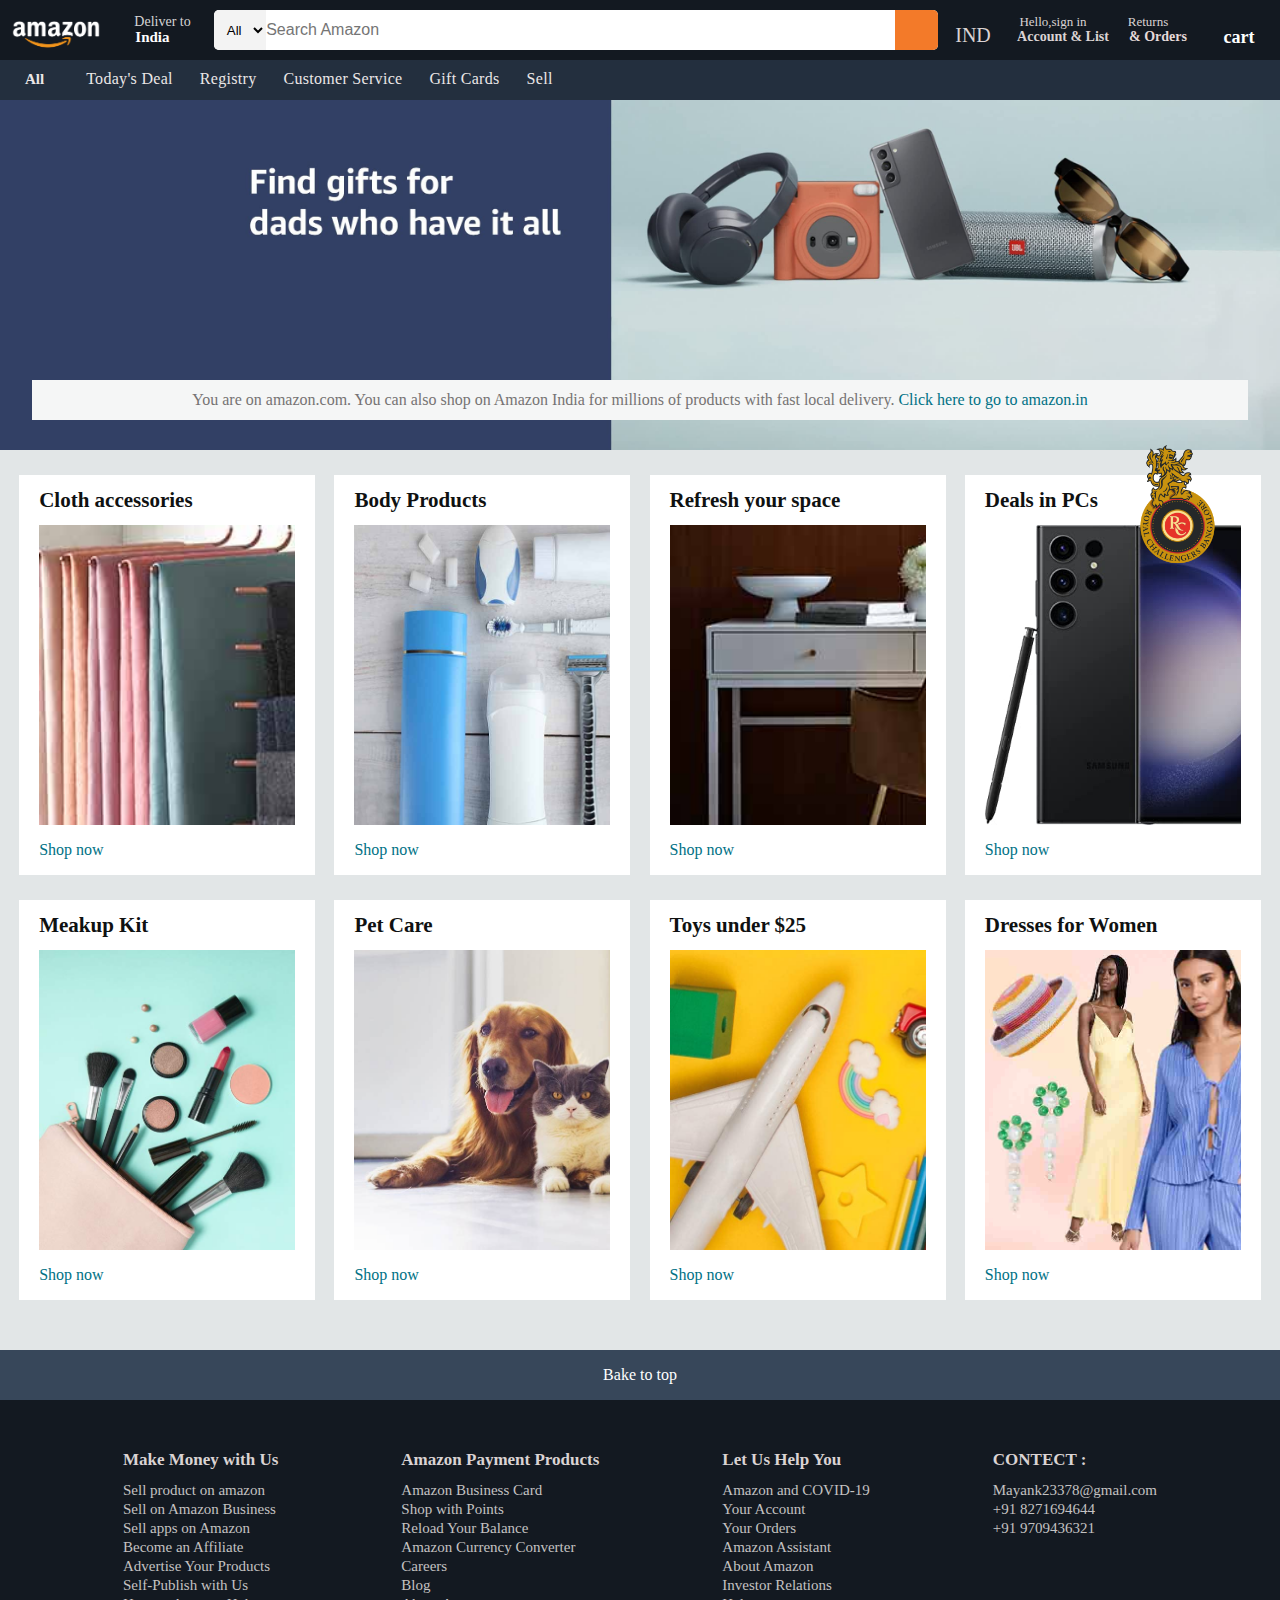
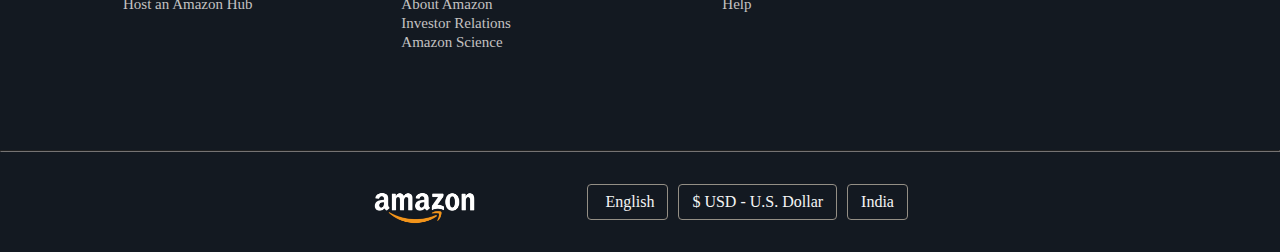
<file: index.html>
<!DOCTYPE html>
<html lang="en">
<head>
    <title>amazon clone</title>
    <link rel="stylesheet" href="index.css">
    <link rel="stylesheet" href="https://cdnjs.cloudflare.com/ajax/libs/font-awesome/6.5.1/css/all.min.css" integrity="sha512-DTOQO9RWCH3ppGqcWaEA1BIZOC6xxalwEsw9c2QQeAIftl+Vegovlnee1c9QX4TctnWMn13TZye+giMm8e2LwA==" crossorigin="anonymous" referrerpolicy="no-referrer" />
</head>
<body> 
    <header> 
        <div class="fix-logo"><a href="login.html" target="_blank"><img src="IMAGE/rcb.png" ></a></div> 
        <div class="navbar">
            <div class="nav-left">
                <div class="nav-logo"> 
                    <div class="logo-image"></div></div>
                <div class="nav-location"> 
                    <div class="location-logo"><i class="fa-solid fa-location-dot"></i></div>
                    <div class="location-x">
                        <div class="location-a">Deliver to</div>
                        <div class="location-b">India</div>
                    </div>
                </div>
            </div>
                      <!-- middil of 1st navigation  -->
            <div class="nav-middil">
                <div class="nav-select">
                    <select name="product" class="nav-select2" id="">All 
                        <option value="all product ">All  </option>
                        <option value="mens">men's</option>
                        <option value="women">Women</option>
                        <option value="electronic">Electronic</option>
                        <option value="shoes">Shoes</option>
                        <option value="books">Books</option>
                        <option value="toys">Toys</option>
                        <option value="clothes">Clothes</option>
                        <option value="phones">Phones</option>
                        
                    </select>
                </div>
                <div class="nav-searchbar"><input type="text" class="nav-searchbar" placeholder="Search Amazon "> </div> 
                <div class="nav-search-icon"> <i class="fa-solid fa-magnifying-glass"></i> </div>
            </div>
            <div class="nav-right">
                <div class="language">IND</div>
                <div class="signin"> 
                    <div class="signin-a">Hello,sign in</div>
                    <div class="signin-b"> <a href="login.html" target="_blank">Account & List</a></div>
                </div>
                <div class="return" > 
                    <div class="return-a">Returns</div>
                    <div class="return-b">& Orders</div>
                </div> 
                <div class="cart">
                    <div class="cart-a"><i class="fa-solid fa-cart-shopping "></i></div>
                    <div class="cart-b">cart</div>
                </div>
            </div>
        </div>

        <div class="sec-nav">
            <div class="box-1"><i class="fa-solid fa-bars"></i> <p>All</p></div>

            <div class="box-2">
                <a href="#">Today's deal</a>
                <a href="#">registry</a>
                <a href="#">customer service</a>
                <a href="#">gift cards</a>
                <a href="#">sell</a>
            </div>
        </div>
    </header>
    <main> 
        <div class="main-section">
            <div class="poster">
                <div class="pbox-1">
                    <p>You are on amazon.com. You can also shop on Amazon India for millions of products with fast local delivery.
                        <a href="#"> Click here to go to amazon.in</a>
                    </p>
                </div>
            </div>
        </div>
        <div class="product-box">
            <div  class="product-box-1"> 
                <div class="product-box-1a">Cloth accessories</div>
                <div class="product-box-1b"  style="background-image: url(IMAGE/box1_image.jpg);"></div>
                <div class="product-box-1c"><a href="#">Shop now</a></div>
            </div>
            <div class="product-box-2">
                <div class="product-box-2a">Body Products</div>
                <div class="product-box-2b" style="background-image: url(IMAGE/box2_image.jpg);"></div>
                <div class="product-box-2c"><a href="#">Shop now</a></div>
            </div>
            <div class="product-box-3">
                <div class="product-box-3a">Refresh your space</div>
                <div class="product-box-3b" style="background-image: url(IMAGE/box3_image.jpg);"></div>
                <div class="product-box-3c"><a href="#">Shop now</a></div>
            </div>
            <div class="product-box-4">
                <div class="product-box-4a"> Deals in PCs</div>
                <div class="product-box-4b" style="background-image: url(IMAGE/box4_image.jpg);"></div>
                <div class="product-box-4c"><a href="#">Shop now</a></div>
            </div>
        </div>
                    <!-- second product itams list  -->

        <div class="bproduct-box">
            <div  class="bproduct-box-1"> 
                <div class="bproduct-box-1a">Meakup Kit</div>
                <div class="bproduct-box-1b"  style="background-image: url(IMAGE/box5_image.jpg);"></div>
                <div class="bproduct-box-1c"><a href="#">Shop now</a></div>
            </div>
            <div class="bproduct-box-2">
                <div class="bproduct-box-2a">Pet Care</div>
                <div class="bproduct-box-2b" style="background-image: url(IMAGE/box6_image.jpg);"></div>
                <div class="bproduct-box-2c"><a href="#">Shop now</a></div>
            </div>
            <div class="bproduct-box-3">
                <div class="bproduct-box-3a">Toys under $25</div>
                <div class="bproduct-box-3b" style="background-image: url(IMAGE/box7_image.jpg);"></div>
                <div class="bproduct-box-3c"><a href="#">Shop now</a></div>
            </div>
            <div class="bproduct-box-4">
                <div class="bproduct-box-4a">Dresses for Women</div>
                <div class="bproduct-box-4b" style="background-image: url(IMAGE/box8_image.jpg);"></div>
                <div class="bproduct-box-4c"><a href="#">Shop now</a></div>
            </div>
        </div>
    </main>
    <footer>
        <div class="footer">
            <div class="fbox-1"> <p>Bake to top</p></div>
            <div class="fbox-2">
                
                <ul>
                    <p>Make Money with Us</p>
                    <a href="#">Sell product on amazon</a>
                    <a href="#">Sell on Amazon Business</a>
                    <a href="#">Sell apps on Amazon</a>
                    <a href="#">Become an Affiliate</a>
                    <a href="#">Advertise Your Products</a> 
                    <a href="#">Self-Publish with Us</a>
                    <a href="#">Host an Amazon Hub</a>

                </ul>
                <ul>
                    <p>Amazon Payment Products</p>
                    <a href="#">Amazon Business Card</a>
                    <a href="#">Shop with Points</a>
                    <a href="#">Reload Your Balance</a>
                    <a href="#">Amazon Currency Converter</a>   
                    <a href="#">Careers</a>
                    <a href="#">Blog</a>
                    <a href="#">About Amazon</a>
                    <a href="#">Investor Relations</a>
                    <a href="#">Amazon Science</a>                
                </ul>
                <ul>
                    <p>Let Us Help You</p>
                    <a href="#">Amazon and COVID-19</a>
                    <a href="#">Your Account</a>
                    <a href="#">Your Orders</a>
                    <a href="#">Amazon Assistant</a>
                    <a href="#">About Amazon</a>
                    <a href="#">Investor Relations</a>
                    <a href="#">Help</a>                   
                </ul>
                <ul>
                    <p>CONTECT :</p>
                    <a href="#">Mayank23378@gmail.com</a>
                    <a href="#">+91 8271694644</a>
                    <a href="#">+91 9709436321</a>                
                </ul>
            </div> <hr>
            <div class="fbox-3">
                <div class="fbox-3a" ><img src="IMAGE/amazon_logo.png" alt="logo"></div>
                <div class="fbox-3b"><i class="fa-solid fa-globe"></i> English</div>
                <div class="fbox-3c">$ USD - U.S. Dollar </div>
                <div class="fbox-3d">India</div>
            </div>
        </div>
    </footer> 
</body>
</html>
</file>
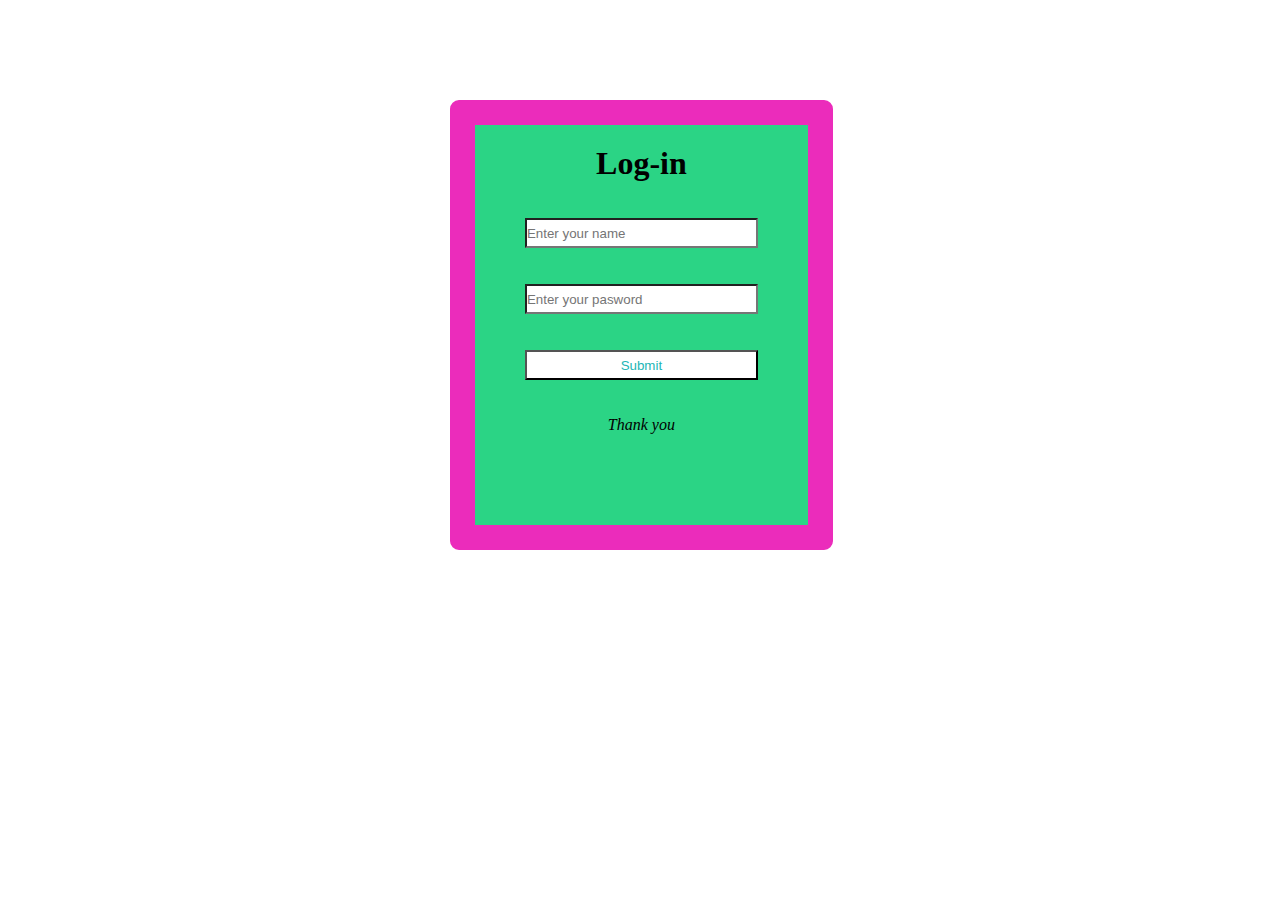
<file: login.html>
<!DOCTYPE html>
<html lang="en">
<head>
    <title>login </title>
    <style> 
        * { 
            margin: 0;
            padding: 0;
           box-sizing: content-box;
        }
        #form_container { 
            margin-top: 100px;
            margin-left: 450px;
            height: 400px; 
            width: 26%;
            background-color: rgb(43, 212, 133); 
            text-align: center;  
            border: 25px solid  rgb(235, 44, 187); 
            display: flex;
            flex-direction: column; 
            border-radius: 9px;
           
        }
        #mks { 
            border-radius: 9px;
        }
        .ph { 
            box-sizing: border-box;
            height: 30px;
            width: 70%;
            background-color: white;
            color: rgb(34, 182, 182); 
        }
        #a:hover { 
            height: 30px;
            width: 70%;
            transition: all 0s ease-out;
            border: 4px solid rgb(216, 9, 9);
        }
        #a:active {
            transition:  all 0s ease-in-out; 
             background-color:rgba(25, 218, 41, 0.89);
        }
        h1 {
            padding-top: 20px;
        }
    

    </style>
</head>
<body>
    <header>
        <div id="header">
            
        </div>
    </header>
    <main>
        <div id="form_container"> 
              <h1>Log-in </h1> <br><br>
            <div id="mks">
                <form action="/action.php"> 
                    <input type="text" class="ph" placeholder="Enter your name" required> <br> <br> <br>
                    <input type="password" class="ph"  placeholder="Enter your pasword " required> <br> <br>  <br>
                    <input id="a" type="submit" class="ph" > 
                    <br><br> <br>
                    <i> Thank you</i>
                </form>
            </div> <br>
        </div>
    </main>
    <footer></footer>
</body>
</html>
</file>
<file: index.css>
* { 
    margin: 0;
    padding: 0;

} 
.fix-logo img { 
    position: fixed;
    top: 440px;
    right: 60px;
}
.navbar { 
    color: white;
    display:flex; 
    height: 60px;
    width: 100%;
    background-color: #131921;
    box-sizing: border-box;
    font-size: 14px;
    line-height: 1em;
    justify-content: space-around;
    align-items: center;
} 

     /* .nav-left  */

.nav-left { 
    display:flex; 
    height: 60px;
    width: 216px;
 }
.nav-logo { 
    margin-top: 2px;
    box-sizing: border-box;
    height: 50px;
    width: 110px; 
    border: 1px solid transparent;
}
.logo-image { 
    background-image: url(IMAGE/amazon_logo.png);
    height: 50px;
    width:100%;
    background-size:cover ;
    border: 1px solid transparent;
}
.nav-logo :hover  { 
    border: 1px solid white;
    border-radius: 4px;
}  

   /* location  */

.nav-location { 
    box-sizing: border-box;
    margin: 3px 2px 2px 2px ;
    height: 55px ;
    display: flex;
    flex-direction: row;
    justify-content: center;
    align-items: center;
    width:95px; 
    border: 1px solid transparent;
    border-radius: 3px;
} 
.nav-location:hover { 
    border: 1px solid white;
    border-radius: 4px;
}  
.location-logo { 
    padding-top: 6px;
    font-size: 20px;
}
.location-x { 
    padding-left: 6px;
} 
.location-a { 
    color: #d6d6d6;
    font-size: 14px;
}
.location-b { 
    font-size: 15px;
    line-height: 15px;
    font-weight: 700;
    padding: 1px;
    color: #fff;;

 } 


    /* middile of navigation  */
.nav-middil { 
    display: flex;
    justify-content: space-between;
    height: 40px ;
    width: 730px;
    background-color: #fff;
    border-radius: 5px;
}
.nav-select2 { 
    height: 100%;
    width:52px;
    border: none;
    background-color: #f3f3f3;
    border-radius: 5px 0px 0px 5px;
    text-align: center;
}
.nav-searchbar  { 
    display: flex;
    height: 40px;
    width: 100%;
    border: none;
    font-size: 1rem;
}
.nav-search-icon { 
    width: 50px;
    color: black;
    display: flex;
    justify-content: center;
    align-items: center;
    background-color: rgb(243, 122, 41);
    font-size: 1.3em;
    border-radius: 0px 5px 5px 0px;
} 

    /* right part of the navigation  */

.nav-right { 
    display:flex; 
    justify-content: space-evenly;
    height: 60px;
}
.language { 
    padding-top: 10px;
    box-sizing: border-box;
    margin-top: 5px;
    height: 50px;
    width: 70px;
    display: flex;
    align-items: center;
    justify-content: center;
    color:#dad3d3;
    font-size: 20px;
    border: 1px solid transparent;
}
.language:hover { 
    border: 1px solid white;
    border-radius: 4px;
}
.signin { 
    box-sizing: border-box;
    height: 50px;
    margin-top: 4.5px;
    width: 110px;
    display:flex;
    flex-direction: column;
    align-items: center;
    justify-content: center;
    color:#dad3d3;
    font-family: inherit;
    border: 1px solid transparent;
} 
.signin:hover {  
    border: 1px solid white;
    border-radius: 4px;

}
.signin-a { 
    display: flex;
    padding-right: 20px;
    font-size: 13px;
    line-height: 14px;
    height: 14px;
    font-weight: 400;
}
.signin-b a  { 
    text-decoration: none;
    font-size: 14px;
    line-height: 15px;
    font-weight: 700 ;
    color:#dad3d3;

}
.return { 
    box-sizing: border-box;
    height: 50px;
    width: 80px;
    display:flex;
    flex-direction: column;
    align-items: center;
    justify-content: center;
    color:#dad3d3;
    font-family: inherit;
    margin-top: 4.5px;
    border: 1px solid transparent;
}
.return:hover {  
    border: 1px solid white;
    border-radius: 4px;
}
.return-a {
    display: flex;
    padding-right: 20px;
    font-size: 13px;
    line-height: 14px;
    height: 14px;
    font-weight: 400;
}
.return-b {
    text-decoration: none;
    font-size: 14px;
    line-height: 15px;
    font-weight: 700 ;
    color:#e6d9d9;
}
.cart { 
    margin-top: 5px;
    height: 50px;
    width: 82px;
    box-sizing: border-box;
    display: flex;
    flex-direction: row;
    align-items: center;
    justify-content: center;
    border: 1px solid transparent;
}
.cart:hover {
    border: 1px solid white;
    border-radius: 4px;
   
}
.cart-a i {
    font-size: 28px;
}
.cart-b { 
    padding-top: 15px;
    font-size: 18px;
    line-height: 15px;
    font-weight: 700 ;
    color: #fff;
}

    /* second navigation bar  */

.sec-nav {
    display: flex; 
    height: 40px;
    width: 100%;
    background-color: #232f3e;
    color: white;
}    
 .box-1 { 
    display: flex;
    box-sizing: border-box;
    align-items: center;
    margin-left: 15px;
    padding-left: 4px;
    width: 58px;
    margin-bottom: 1.5px;
    border: 1px solid transparent;
    color:#ebe7e7;
 }
.box-1:hover { 
    border: 1px solid white;
    border-radius: 4px;
}

.box-1 i { 
    font-size: 18px;
} 
.box-1 p { 
    font-weight: 700;
    font-size: 15px;
    padding-left: 5px;
}
.box-2 { 
    width: 100%;
    display: flex;
    align-items: center;
    margin-bottom: 2px;   
}

.box-2 a { 
    text-transform: capitalize;
    display: flex;
    align-items: center;
    height: 100%;
    text-decoration: none;
    color:#ebe7e7;
    padding-left: 15px;
    padding-right: 10px;
    font-size: 16px;
    line-height: 1em;
    font-weight: 500;
    letter-spacing:0.3px;
    border: 1px solid transparent;
}
.box-2 a:hover{ 
    border: 1px solid white;
    border-radius: 3px;
} 

    /* main section  */

.poster {
    height: 350px;
    width: 100%;
    background-image: url(IMAGE/hero_image.jpg);
    background-size: cover;
    display: flex;
    justify-content: center;
    align-items: end;
}
.pbox-1 {
    box-sizing: border-box;
    height: 40px;
    width: 95%;
    margin-bottom: 30px;
    background-color:#f5f6f6;
    color:#757373;
    display: flex;
    justify-content: center;
    align-items: center;
}
.pbox-1 a { 
    text-decoration: none;
    color:#007185;  
}  

      /* product box  */ 

.product-box {
    height: 450px;
    display: flex;
    justify-content: space-evenly;
    background-color:#e2e6e7;     
}

.product-box-1 { 
    margin-top: 25px;
    height: 400px;
    width:20%;
    background-color:#fff;
    display: block;
    padding-left: 20px;
    padding-right: 20px;  
}
.product-box-1a { 
    height: 50px;
    display: flex;
    align-items: center;
    font-size: 21px;
    font-weight: 700;
    color: #0f1111;
}
.product-box-1b {
   height:300px;
   background-size: cover;
}
.product-box-1c { 
    height: 50px ; 
    display: flex;
    align-items: center;
}
.product-box-1c a { 
    text-decoration: none;
    color:#007185;
    font-size: 1em;
}

  /* box 2  */
.product-box-2 { 
    margin-top: 25px;
    height: 400px;
    width:20%;
    background-color:#fff;
    display: block;
    padding-left: 20px;
    padding-right: 20px;  
}
.product-box-2a { 
    height: 50px;
    display: flex;
    align-items: center;
    font-size: 21px;
    font-weight: 700;
    color: #0f1111;
}
.product-box-2b {
   height:300px;
   background-size: cover;
}
.product-box-2c { 
    height: 50px ; 
    display: flex;
    align-items: center;
}
.product-box-2c a { 
    text-decoration: none;
    color:#007185;
    font-size: 1em;
}
.product-box-3 { 
    margin-top: 25px;
    height:  400px;
    width:20%;
    background-color:#fff;
    display: block;
    padding-left: 20px;
    padding-right: 20px;  
}
.product-box-3a { 
    height: 50px;
    display: flex;
    align-items: center;
    font-size: 21px;
    font-weight: 700;
    color: #0f1111;
}
.product-box-3b {
   height:300px;
   background-size: cover;
}
.product-box-3c { 
    height: 50px ; 
    display: flex;
    align-items: center;
}
.product-box-3c a { 
    text-decoration: none;
    color:#007185;
    font-size: 1em;
}
.product-box-4 { 
    margin-top: 25px;
    height:  400px;
    width:20%;
    background-color:#fff;
    display: block;
    padding-left: 20px;
    padding-right: 20px;  
}
.product-box-4a { 
    height: 50px;
    display: flex;
    align-items: center;
    font-size: 21px;
    font-weight: 700;
    color: #0f1111;
}
.product-box-4b {
   height:300px;
   background-size: cover;
}
.product-box-4c { 
    height: 50px ; 
    display: flex;
    align-items: center;
}
.product-box-4c a { 
    text-decoration: none;
    color:#007185;
    font-size: 1em;
}

 /* second product list  */

.bproduct-box {
    height: 450px;
    display: flex;
    justify-content: space-evenly;
    background-color:#e2e6e7;
}

.bproduct-box-1 { 
    height:  400px;
    width:20%;
    background-color:#fff;
    display: block;
    padding-left: 20px;
    padding-right: 20px;  
}
.bproduct-box-1a { 
    height: 50px;
    display: flex;
    align-items: center;
    font-size: 21px;
    font-weight: 700;
    color: #0f1111;
}
.bproduct-box-1b {
   height:300px;
   background-size: cover;
}
.bproduct-box-1c { 
    height: 50px ; 
    display: flex;
    align-items: center;
}
.bproduct-box-1c a { 
    text-decoration: none;
    color:#007185;
    font-size: 1em;
}

  /* box 2  */
.bproduct-box-2 { 
    height: 400px;
    width:20%;
    background-color:#fff;
    display: block;
    padding-left: 20px;
    padding-right: 20px;  
}
.bproduct-box-2a { 
    height: 50px;
    display: flex;
    align-items: center;
    font-size: 21px;
    font-weight: 700;
    color: #0f1111;
}
.bproduct-box-2b {
   height:300px;
   background-size: cover;
}
.bproduct-box-2c { 
    height: 50px ; 
    display: flex;
    align-items: center;
}
.bproduct-box-2c a { 
    text-decoration: none;
    color:#007185;
    font-size: 1em;
}
.bproduct-box-3 { 
    height: 400px;
    width:20%;
    background-color:#fff;
    display: block;
    padding-left: 20px;
    padding-right: 20px;  
}
.bproduct-box-3a { 
    height: 50px;
    display: flex;
    align-items: center;
    font-size: 21px;
    font-weight: 700;
    color: #0f1111;
}
.bproduct-box-3b {
   height:300px;
   background-size: cover;
}
.bproduct-box-3c { 
    height: 50px ; 
    display: flex;
    align-items: center;
}
.bproduct-box-3c a { 
    text-decoration: none;
    color:#007185;
    font-size: 1em;
}
.bproduct-box-4 { 
    height:  400px;
    width:20%;
    background-color:#fff;
    display: block;
    padding-left: 20px;
    padding-right: 20px;  
}
.bproduct-box-4a { 
    height: 50px;
    display: flex;
    align-items: center;
    font-size: 21px;
    font-weight: 700;
    color: #0f1111;
}
.bproduct-box-4b {
   height:300px;
   background-size: cover;
}
.bproduct-box-4c { 
    height: 50px ; 
    display: flex;
    align-items: center;
}
.bproduct-box-4c a { 
    text-decoration: none;
    color:#007185;
    font-size: 1em;
}

    /* footer  */

.fbox-1 { 
    height: 50px;
    display: flex;
    align-items: center;
    justify-content: center;
    background-color: #37475a;
    color: white;
    font-size: 1rem;
}  
.fbox-2 { 
    padding-top: 50px;
    background-color: #131921;
    height: 300px;
    display: flex;
    justify-content: space-evenly;
}
ul a{
    padding-top: 2px;
    display: block;
    text-decoration: none;
    color: #c4c2c2 ;
    font-size: 15px;
}
ul p{
    color:#dad3d3 ;
    font-size: 17px;
    font-weight: 700;
    padding-bottom: 10px;
}
hr {
    border-color:#757373 ;
}
.fbox-3 {
    height: 100px;
    background-color: #131921;
    display: flex;
    justify-content: center;
    align-items: center;
    color: whitesmoke ;
}
.fbox-3a img { 
    height: 70px;
    padding-top: 15px;
    padding-right: 100px;
}
.fbox-3b i {
    padding-right: 5px;
}
.fbox-3b {
    height: 34px;
    border: 1px solid rgb(148, 143, 133);
    border-radius: 4px;
    display: flex;
    justify-content: center;
    align-items: center;
    align-items: center;
     padding: 0px 13px 0px 13px;
    margin-right: 10px;
}
.fbox-3c {
    height: 34px;
    border: 1px solid rgb(148, 143, 133);
    border-radius: 4px;
    display: flex;
    justify-content: center;
    align-items: center;
    align-items: center; 
    padding: 0px 13px 0px 13px;
    margin-right: 10px;
}
.fbox-3d { 
    height: 34px;
    border: 1px solid rgb(148, 143, 133);
    border-radius: 4px;
    display: flex;
    justify-content: center;
    align-items: center; 
    padding: 0px 13px 0px 13px;
    margin-right: 10px;
}
</file>
